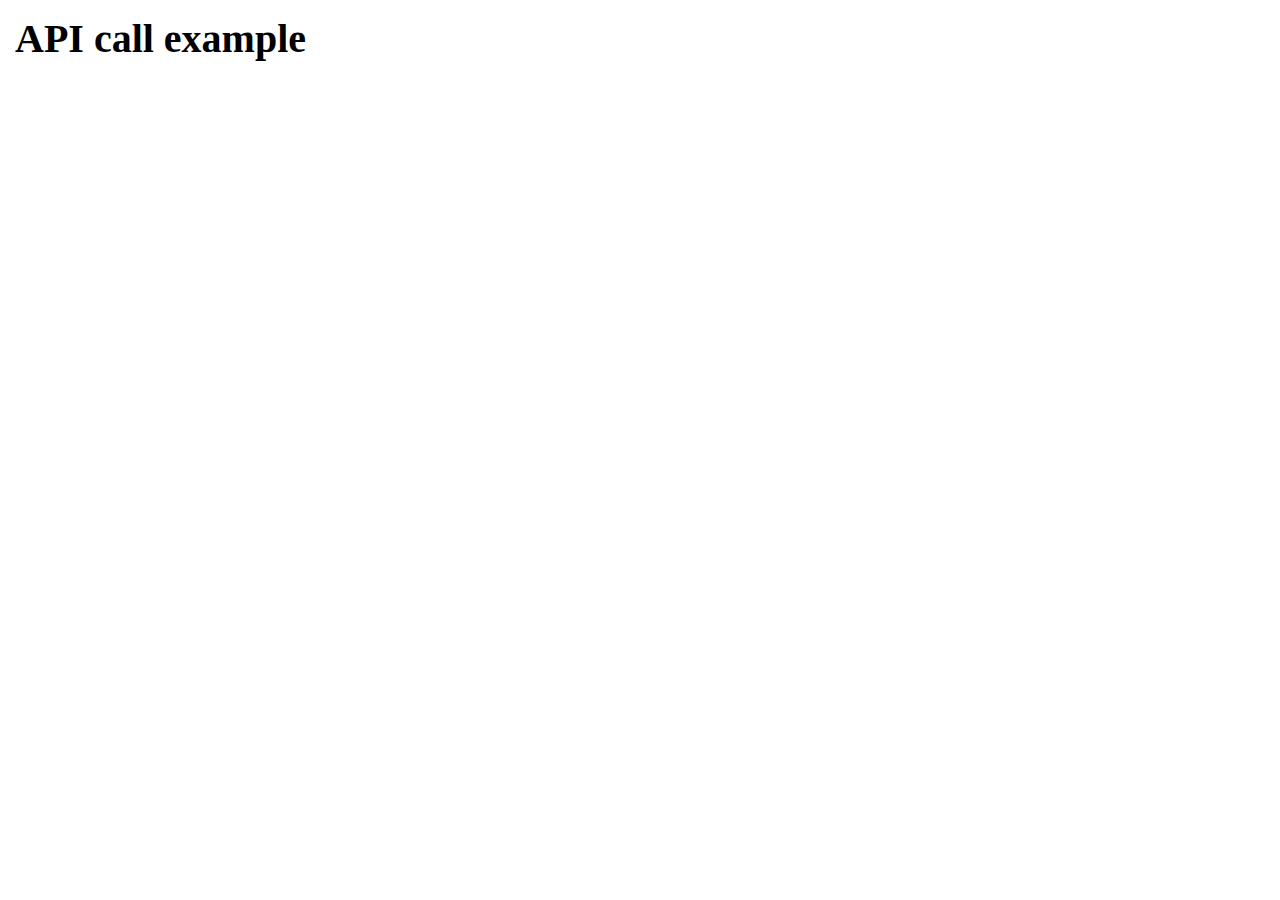
<file: API calling/index.html>
<!DOCTYPE html>
<html lang="en">
<head>
    <meta charset="UTF-8">
    <meta name="viewport" content="width=device-width, initial-scale=1.0">
    <link rel="stylesheet" href="./style.css">
    <script src="./script.js" defer></script>
    <title>API Calling</title>
</head>
<body>
   <div class="container">
    <h1>API call example</h1>
    <div class="post-list-cont">
        
    </div>
   </div>



   
    

</body>
</html>
</file>
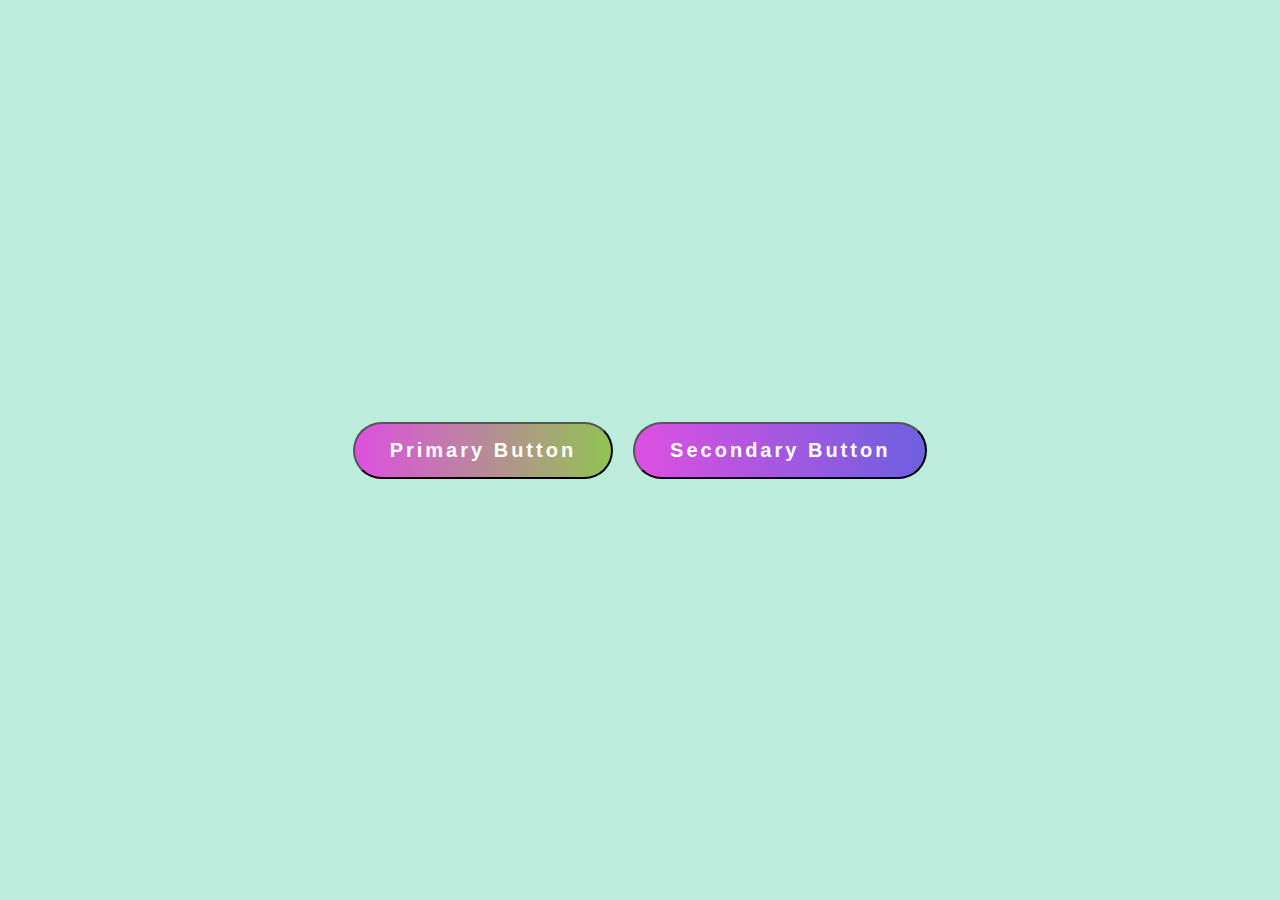
<file: ButtonRipple/index.html>
<!DOCTYPE html>
<html lang="en">
<head>
    <meta charset="UTF-8">
    <meta name="viewport" content="width=device-width, initial-scale=1.0">
    <link rel="stylesheet" href="./style.css">
    <script src="./script.js" defer></script>
    <title>Button Ripple Effects</title>
</head>
<body>
    <button class="ripple-effect Primary"> Primary Button</button>
    <button class="ripple-effect Secondary"> Secondary Button</button>
</body>
</html>
</file>
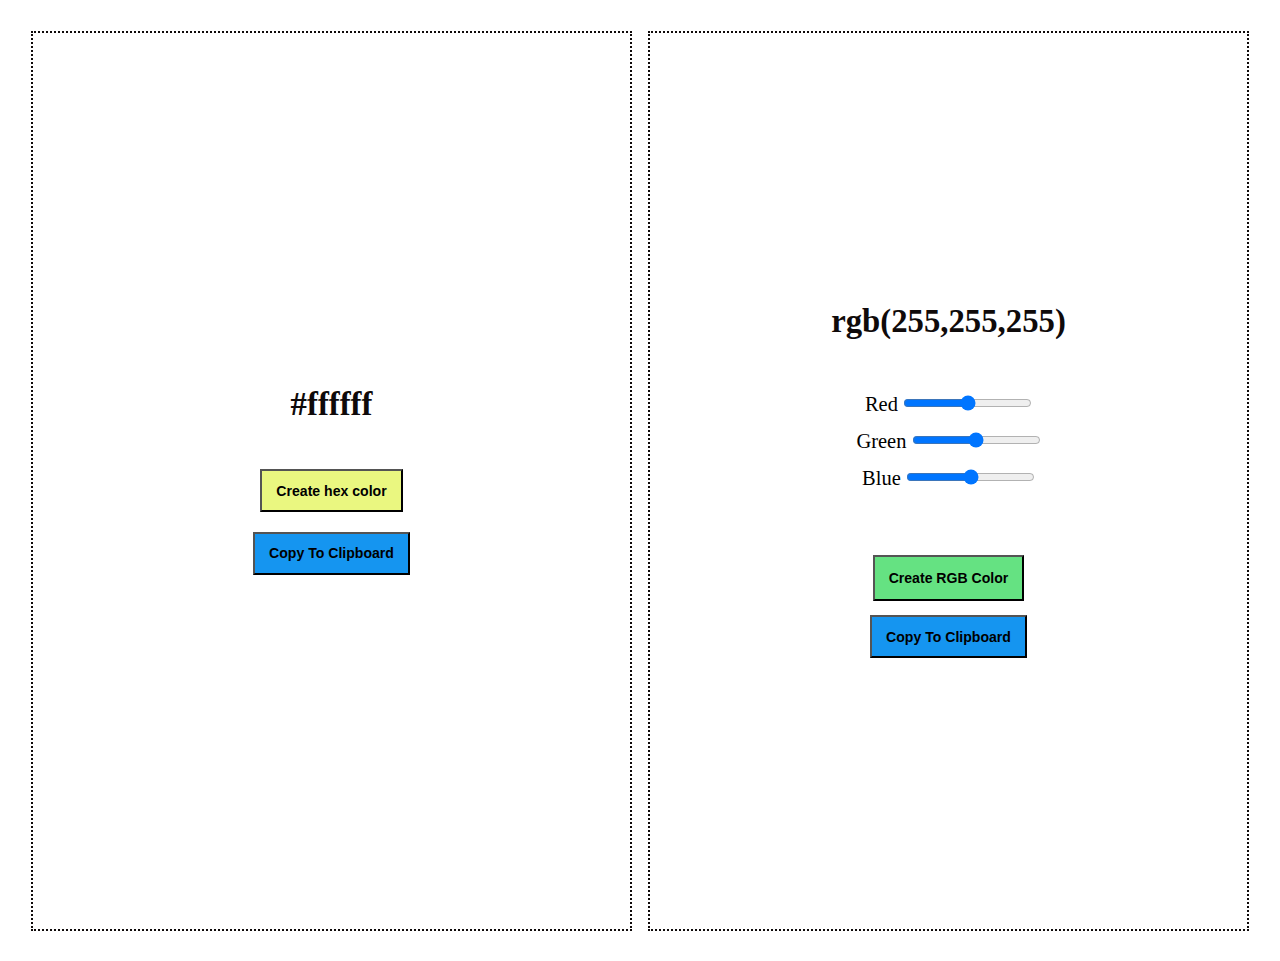
<file: ColorGenerator/index.html>
<!DOCTYPE html>
<html lang="en">
<head>
    <meta charset="UTF-8">
    <meta name="viewport" content="width=device-width, initial-scale=1.0">
    <link rel="stylesheet" href="style.css">
    <title>Random color generator</title>
</head>
<body>
   
    <div class="random_color_gen">

        <div class="hex">
            <p class="hex_val">#ffffff</p>
            <button class="hex_btn">Create hex color</button>
            <button class="copy_hex">Copy To Clipboard</button>
        </div>


        <div class="rgb">
            <p class="rgb_val">rgb(255,255,255)</p>

        <div>

        <label for="red">Red</label>
            <input type="range"
            min="o"
            max="255"
            value="o"
            id="red">
        </div>
        <div>
                <label for="green">Green</label>
            <input type="range"
            min="o"
            max="255"
            value="o"
            id="green">
            </div>
            <div>
                <label for="blue">Blue</label>
            <input type="range"
            min="o"
            max="255"
            value="o"
            id="blue">
            </div>
            

        <button id="rgb_btn">Create RGB Color</button>
        <button id="copy_rgb">Copy To Clipboard</button>
            

            
<!-- 
            <label for="blue">Blue</label>
            <input type="range"
            min="o"
            max="255"
            value="o"
            id="blue"> -->
        </div>
    </div>
<script src="script.js"></script>

</body>
</html>
</file>
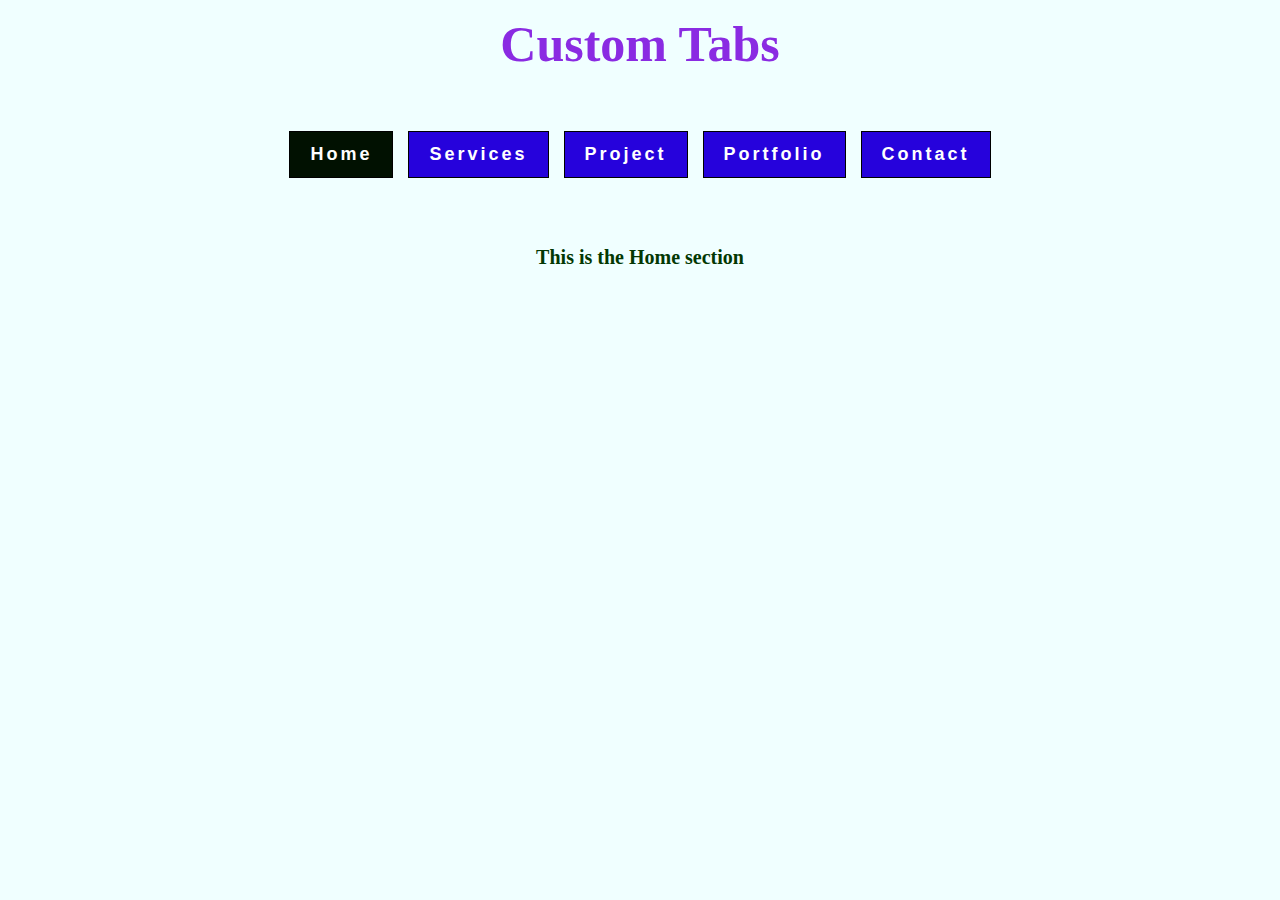
<file: CustomTabs/index.html>
<!DOCTYPE html>
<html lang="en">
<head>
    <meta charset="UTF-8">
    <meta name="viewport" content="width=device-width, initial-scale=1.0">
    <link rel="stylesheet" href="./style.css">
    <script src="./script.js" defer></script>
    <title>Custom Tabs</title>
</head>
<body>

    <div class="container">
        <h1>Custom Tabs</h1>
        <div class="btn-wrapper">
            <button data-id="home" class="tab-btn active">Home</button>
            <button data-id="services" class="tab-btn">Services</button>
            <button data-id="project" class="tab-btn">Project</button>
            <button data-id="portfolio" class="tab-btn">Portfolio</button>
            <button data-id="contact" class="tab-btn">Contact</button>
        </div>


        <div class="content-wrapper">
            <p id="home"class="content active">This is the Home section</p>
            <p id="services" class="content">This is the service section</p>
            <p id="portfolio" class="content">This is the portflio section</p>
            <p id="project" class="content">This is the Project section</p>
            <p id="contact" class="content">This is the contact section</p>
        </div>
    </div>
</body>
</html>
</file>
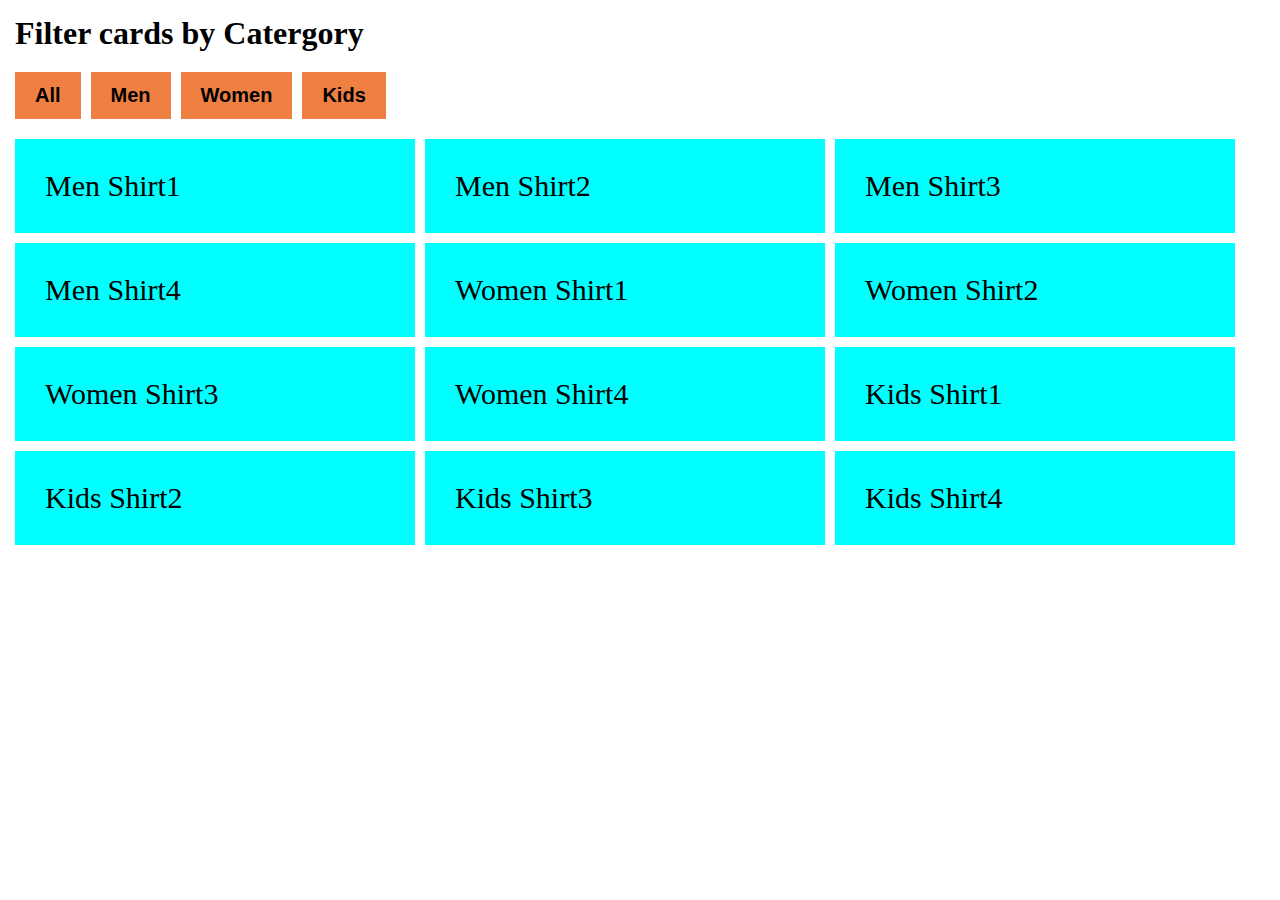
<file: filter/index.html>
<!DOCTYPE html>
<html lang="en">
<head>
    <meta charset="UTF-8">
    <meta name="viewport" content="width=device-width, initial-scale=1.0">
    <link rel="stylesheet" href="./style.css">
    <script src="./script.js" defer></script>
    <title>Filter</title>
</head>
<body>
    <h1>Filter cards by Catergory</h1>
    
    <div class="filter-button-wrapper"></div>
    <div class="content-wrapper"></div>
    
    
</body>
</html>
</file>
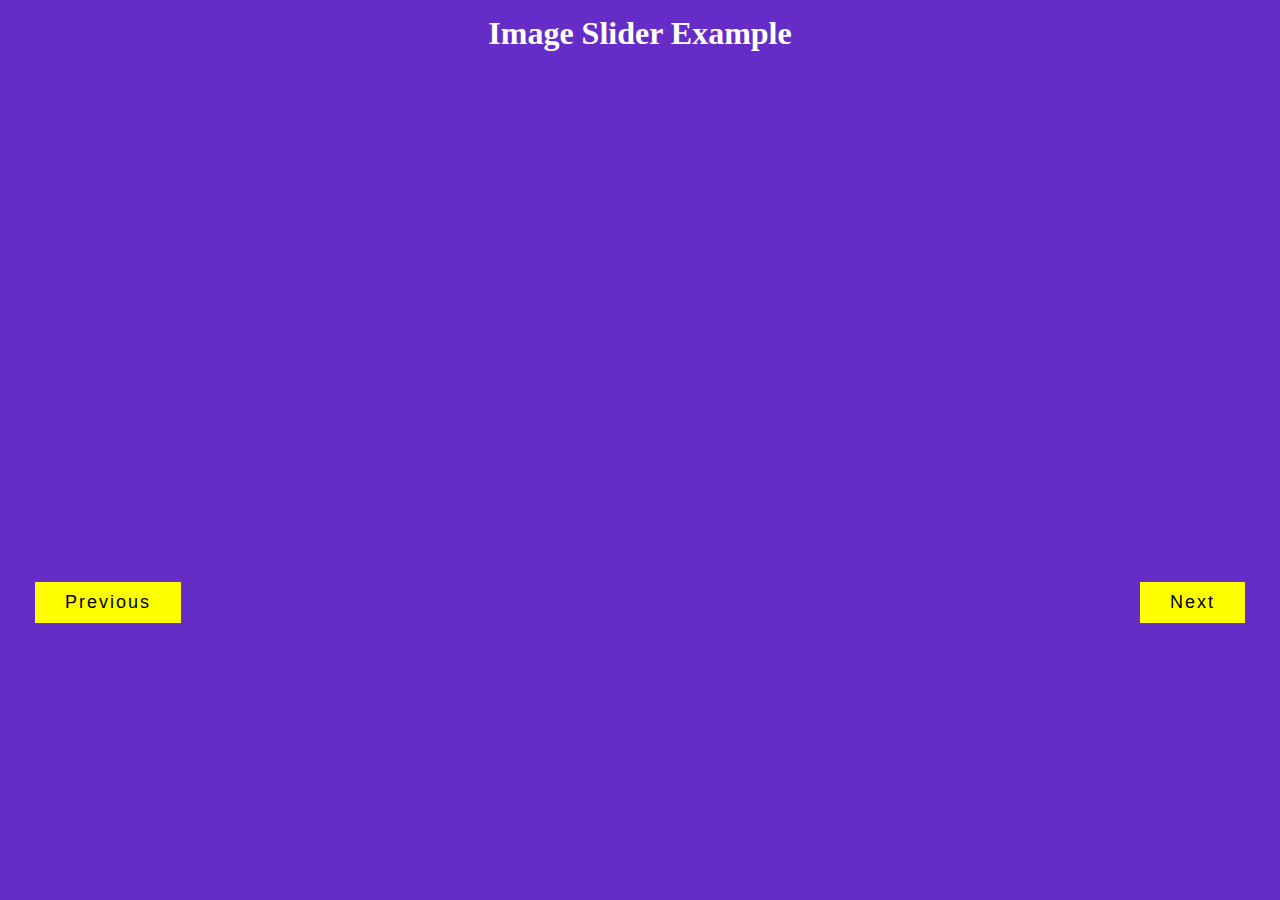
<file: ImageSlider_UsingAPI/index.html>
<!DOCTYPE html>
<html lang="en">
<head>
    <meta charset="UTF-8">
    <meta name="viewport" content="width=device-width, initial-scale=1.0">
    <link rel="stylesheet" href=".\style.css">
    <script src=".\script.js" defer></script>

    <title>Image Slider</title>
</head>
<body>
    <h1>Image Slider Example </h1>
    <div class="slider">    </div>
    
    
    <div class="btn_cont">
    <button class="btn-slide-prev">
        Previous
    </button>
         <div class="dot_cont">
            <!-- <span class="dot active" data-slide="0"></span> -->
         </div>

         <button class="btn-slide-next">
        Next
    </button>
    </div>

    
   
</body>
</html>
</file>
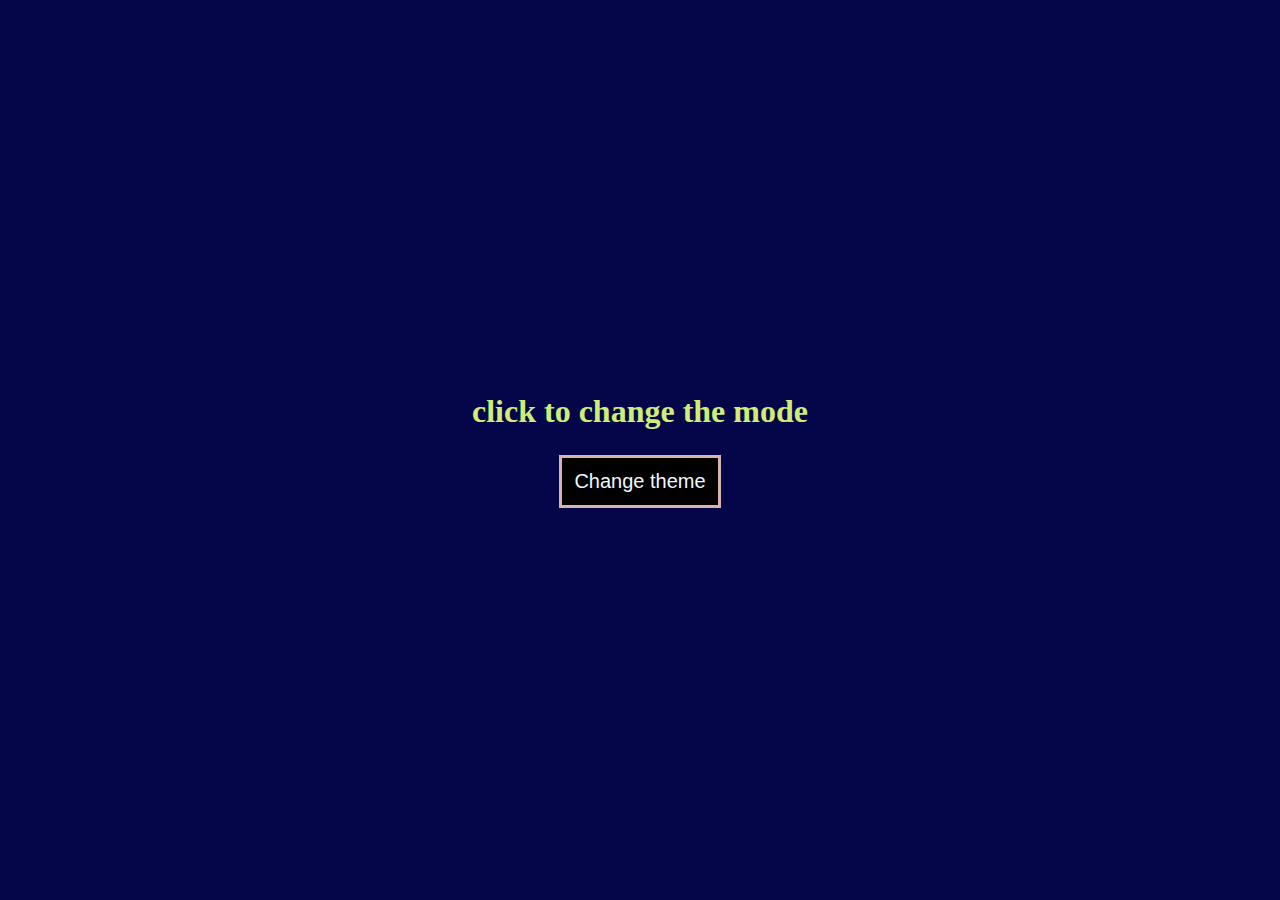
<file: LightAndDarkToggle/index.html>
<!DOCTYPE html>
<html lang="en">
<head>
    <meta charset="UTF-8">
    <meta name="viewport" content="width=device-width, initial-scale=1.0">
    <link rel="stylesheet" href=".\style.css">
    <script src=".\script.js" defer></script>
    <title>Light and Dark toggle</title>
</head>
<body class="light">
    <div class="container">
        <h1>click to change the mode</h1>
        <button class="change_theme_btn light">Change theme </button>
    </div>
    

</body>
</html>
</file>
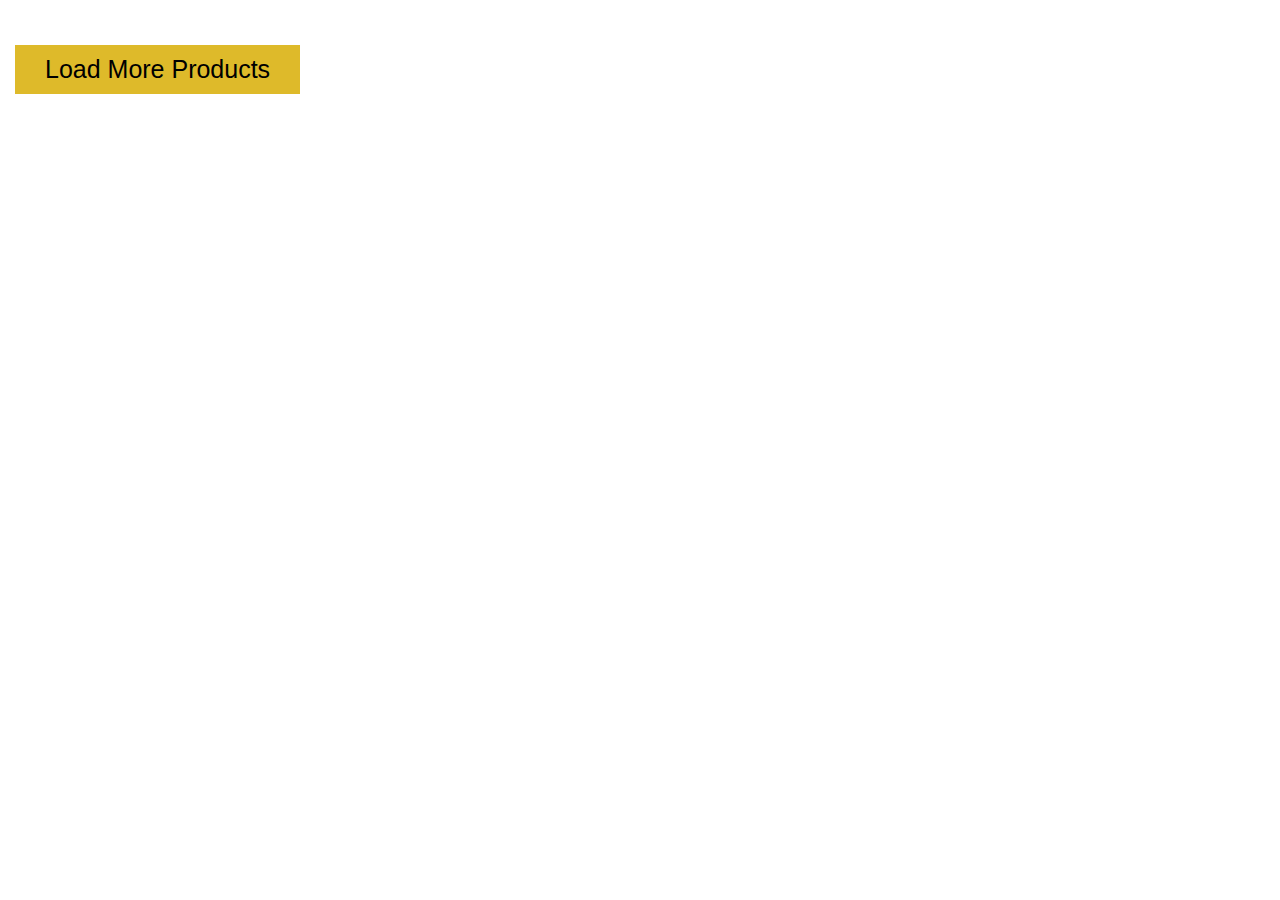
<file: LoadMoreData_UsingAPI/index.html>
<!DOCTYPE html>
<html lang="en">
<head>
    <meta charset="UTF-8">
    <meta name="viewport" content="width=device-width, initial-scale=1.0">
    <link rel="stylesheet" href=".\style.css">
    <script src=".\script.js" defer></script>
    <title>loading data</title>
</head>
<body>
   <div class="product-cont"></div>
   <button class="load_more_btn">Load More Products</button>
</body>
</html>
</file>
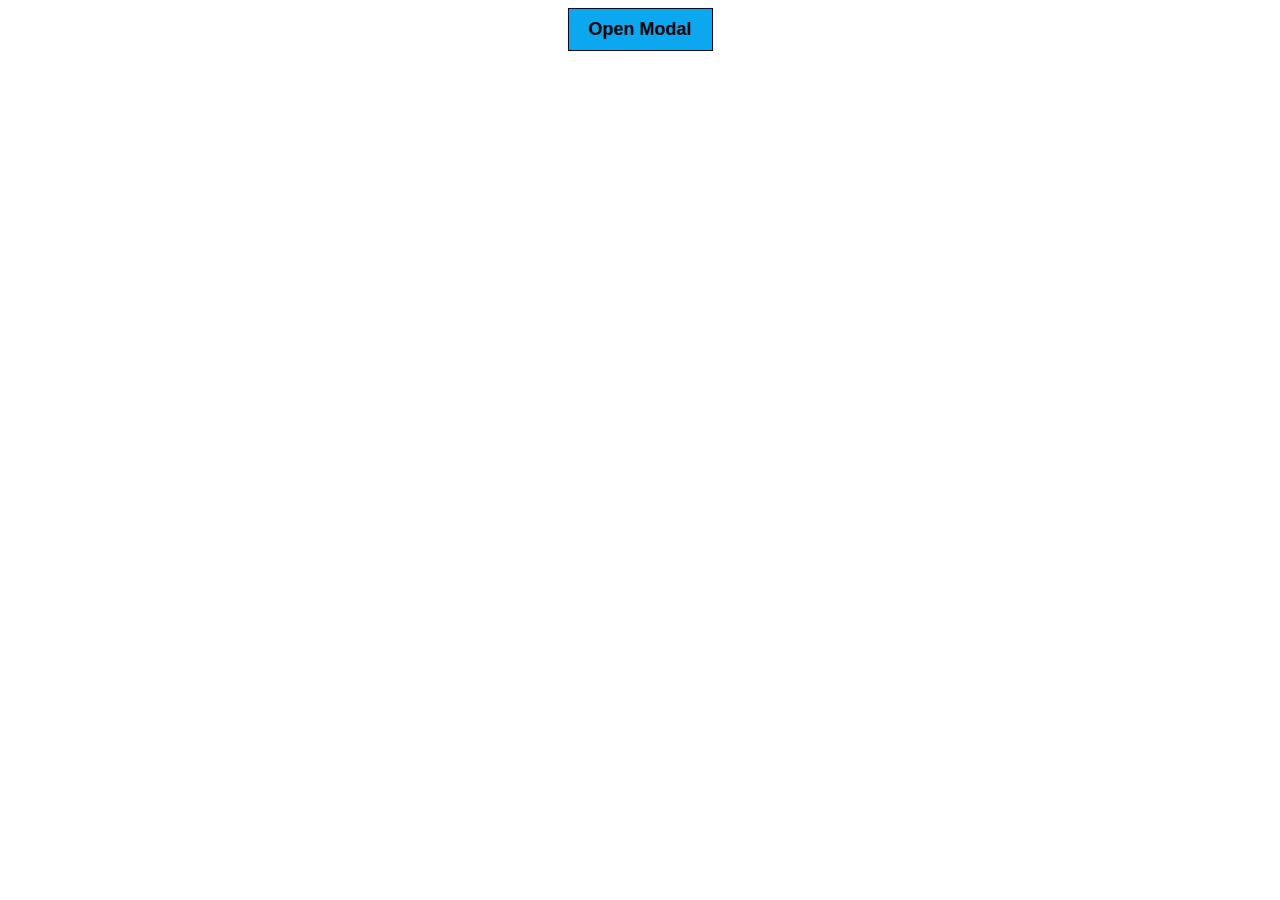
<file: Modal_Animation/index.html>
<!DOCTYPE html>
<html lang="en">
<head>
    <meta charset="UTF-8">
    <meta name="viewport" content="width=device-width, initial-scale=1.0">
    <link rel="stylesheet" href="./style.css">
    <script src="./script.js" defer></script>
    <title>Modules</title>
</head>
<body>
    <button class="openModal">Open Modal</button>

    <div class="modal_background">
        <div class="modal">
            <button class="close_btn">Close Modal</button>
            <p>It acknowledges that difficulties are part of the journey but reframes them as a source of strength, with "the struggle you're in today develops the strength you need tomorrow</p>

            <div class="buttons">
                <button class="close">Exit</button>
                <!--     -->

            </div>
        </div>
    </div>
</body>
</html>
</file>
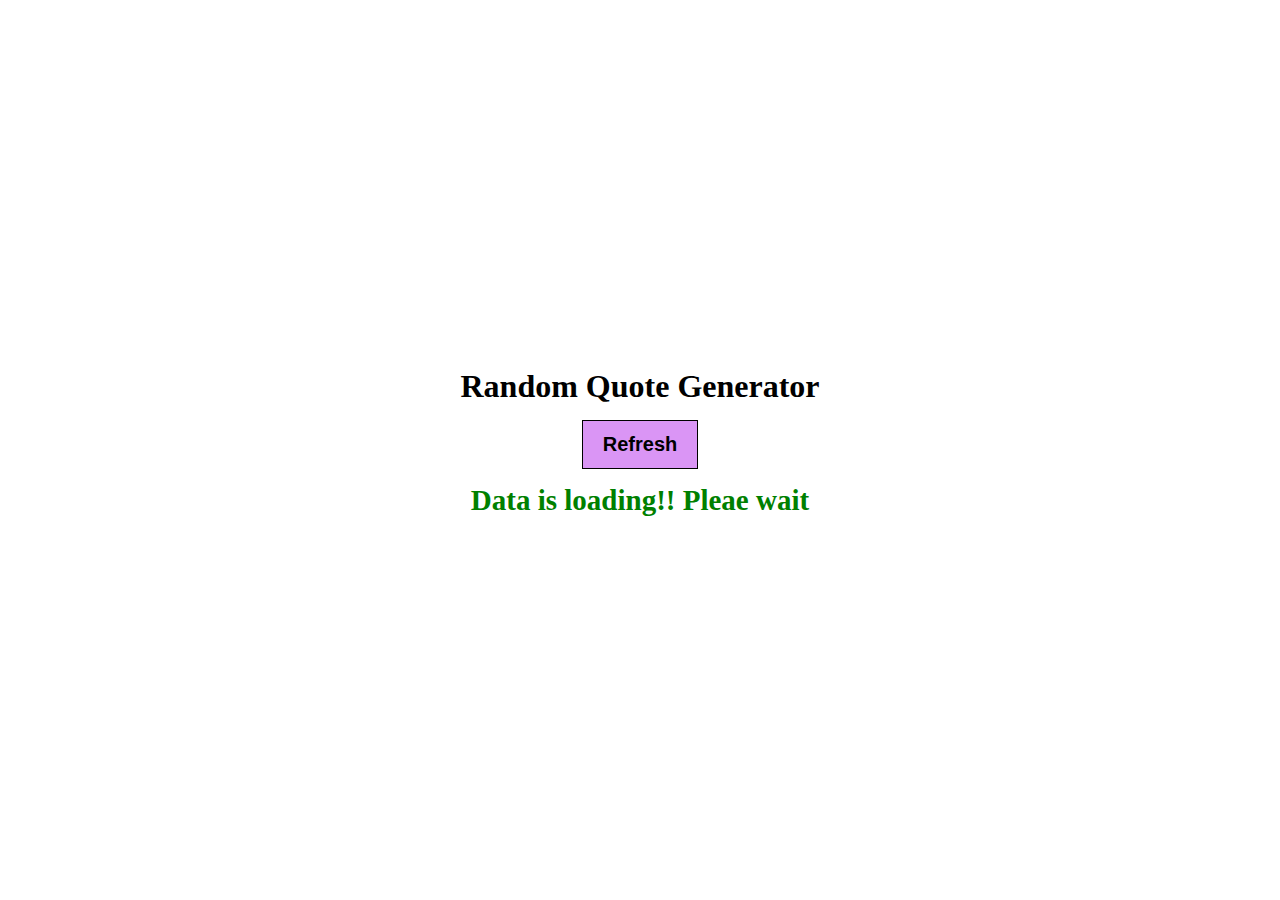
<file: RandomQuoteGen_UsingAPI/index.html>
<!DOCTYPE html>
<html lang="en">
<head>
    <meta charset="UTF-8">
    <meta name="viewport" content="width=device-width, initial-scale=1.0">
    <link rel="stylesheet" href=".\style.css">
    <script src=".\script.js" defer></script>
    <title>Random Quote Generator</title>
</head>
<body>
    <div class="container">
        <h1>Random Quote Generator</h1>
        <button class="btn">Refresh</button>
        <div class="loading_data">Data is loading!! Pleae wait</div>
        <div class="quote-wrapper hide" ></div>
    </div>
    
</body>
</html>
</file>
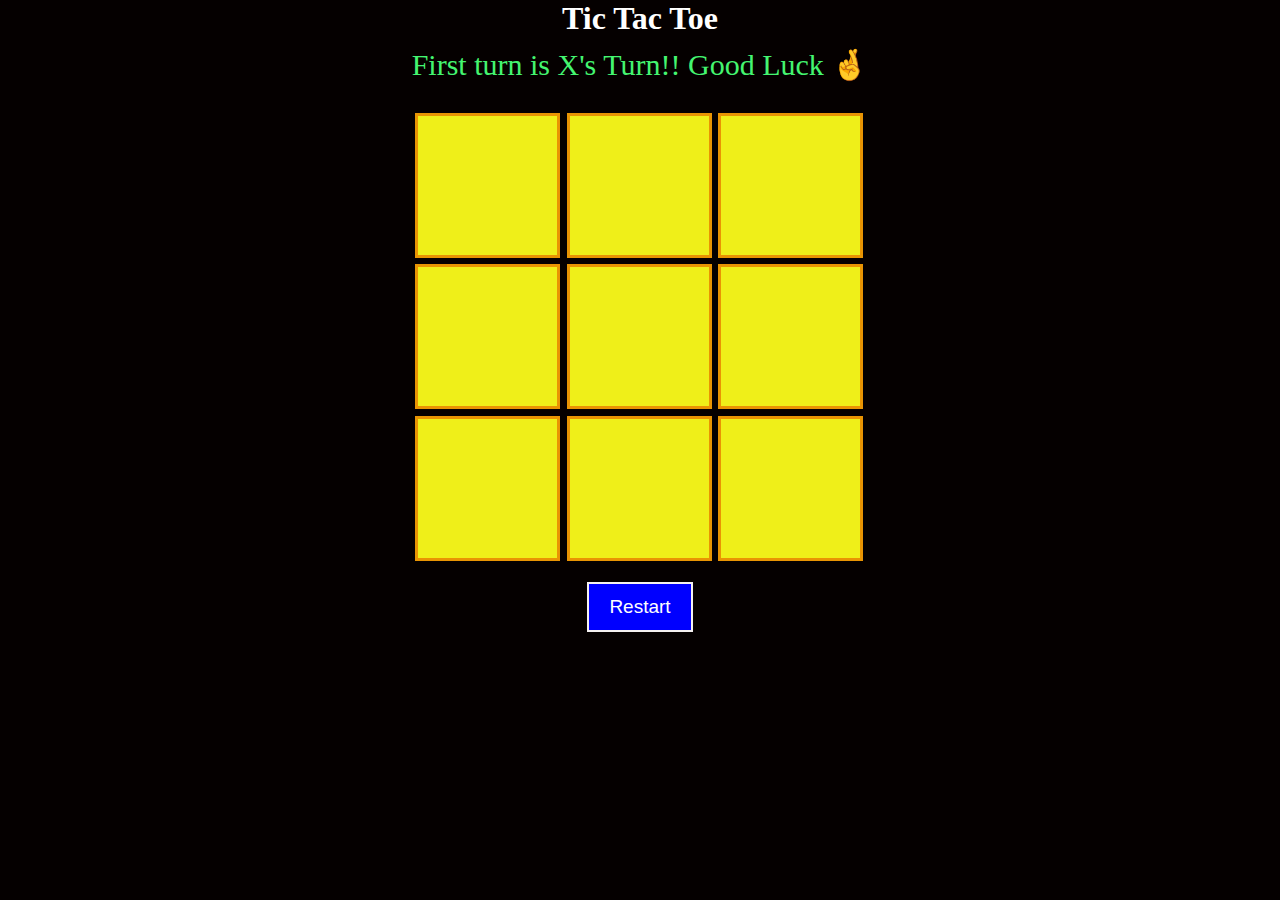
<file: Tic_Tac_toe/index.html>
<!DOCTYPE html>
<html lang="en">
<head>
    <meta charset="UTF-8">
    <meta name="viewport" content="width=device-width, initial-scale=1.0">
    <link rel="stylesheet" href="./style.css">
    <script src="./script.js" defer></script>
    <title>Tic Tac Toe</title>
</head>
<body>
    <h1>Tic Tac Toe</h1>
    <p class="message"></p> 

    <div class="board">
        <div class="square" id="square0"></div>
        <div class="square" id="square1"></div>
        <div class="square" id="square2"></div>
        <div class="square" id="square3"></div>
        <div class="square" id="square4"></div>
        <div class="square" id="square5"></div>
        <div class="square" id="square6"></div>
        <div class="square" id="square7"></div>
        <div class="square" id="square8"></div>


    </div>

    
    <button class="reset">Restart</button>
</body>
</html>
</file>
<file: API calling/style.css>
*{
    margin: 0;
    padding: 0;
    box-sizing: border-box;
}

body{
    padding: 15px;

}
h1{
    font-size: 40px;
    margin-bottom: 30px;

}

.post-list-cont{
    display: flex;
    flex-direction: column;
    gap:20px;
}
.post-item{
    display: flex;
    flex-direction: column;
    gap:10px;
    border: 1px solid black;
    padding: 10px;
    background-color: rgb(4, 91, 84);
}

.post-item h3{
    color:white;
    font-size: 20px;
}
.post-item p{
    color:rgb(192, 239, 188);
    font-size: 18px;
}
</file>
<file: ButtonRipple/style.css>
*{
    margin: 0;
    padding: 0;
    box-sizing: border-box;
}

body{
    display: flex;
    justify-content: center;
    align-items: center;
    height: 100vh;
    background-color: rgb(188, 236, 220);
}
.ripple-effect.Primary{
    position: relative;
    padding: 15px 35px;
    display: inline-block;
    margin: 10px;
    font-size: 20px;
    letter-spacing: 3px;
    border-radius: 40px;
    cursor: pointer;
    overflow:hidden;
    color: white;
    font-weight: bold;
    background: linear-gradient(90deg,rgb(222, 80, 225),rgb(146, 195, 82));
}
.ripple-effect.Secondary{
    position: relative;
    padding: 15px 35px;
    display: inline-block;
    margin: 10px;
    font-size: 20px;
    letter-spacing: 3px;
    border-radius: 40px;
    cursor: pointer;
    overflow:hidden;
    color: white;
    font-weight: bold;
    background: linear-gradient(90deg,rgb(222, 80, 225),rgb(109, 96, 223));
}

.ripple-effect > span{
    position: absolute;
    background-color: rgba(249, 43, 1, 0.351);
    transform: translate(-50%, -50%);
    pointer-events: none;
    border-radius: 50%;
    animation: rippleEffectAnimation 1s linear infinite;
}


@keyframes rippleEffectAnimation {

    0%{
        height: 0;
        width: 0;
    }
    100%{
        height: 400px;
        width: 400px;
    }
}
</file>
<file: ColorGenerator/style.css>
*{
    padding: 0;
    margin: 0;
    box-sizing: border-box;
    
}
body{
    padding:2.4vw;
    font-size: 2.4vw;
}
.random_color_gen{
    display: flex;
    gap:1.2vw;
    font-size: 2.1vw;
}
.hex,.rgb{
min-height: 100vh;
flex:1;

}
.hex_btn{

    padding: 0.9vw 1.1vw;
    cursor: pointer;
    font-size: 1.1vw;
    font-weight: bold;
    background-color: rgb(234, 247, 128);
}

.rgb{
    display: flex;
    flex-direction: column;
    gap:1.1vw;
}
.hex{
    background-color: #ffffff;
    padding: 1.1 vw;
    display: flex;
    justify-content: center;
    align-items: center;
    flex-direction: column;
    gap:1.56vw;
    border:0.2vw dotted #0f0a0a;
    
}
.hex_val{
    font-size: 2.56vw;
    font-weight: bold;
    color: #0f0a0a;
    padding-bottom: 2vw;
}
.rgb{
    background-color: #ffffff;;
    padding: 1.1 vw;
    display: flex;
    justify-content: center;
    align-items: center;
    border:0.2vw dotted #0f0a0a;
    font-size: 1.6vw;
    
    
}
.rgb_val{
    font-size: 2.56vw;
    font-weight: bold;
   color: #0f0a0a;
   padding-bottom: 3vw;
}

#rgb_btn{

    margin-top: 4vw;
    padding: 1vw 1.1vw;
    cursor: pointer;
    font-size: 1.1vw;
    font-weight: bold;
    background-color: rgb(101, 226, 130);
}

#copy_rgb, .copy_hex{

     padding: 0.9vw 1.1vw;
    cursor: pointer;
    font-size: 1.1vw;
    font-weight: bold;
    background-color: rgb(21, 149, 240);

}
</file>
<file: CustomTabs/style.css>
*{
    margin:0;
    padding: 0;
    box-sizing: border-box;
}


body{
    text-align: center;
    background-color: azure;
}

h1{
    font-size: 50px;
    color: blueviolet;
    margin-bottom: 40px;
    margin-top: 15px;
}

.btn-wrapper{
    display: flex;
    justify-content: center;
    align-items: center;
    gap:15px;
    padding-bottom: 18px;
    padding-top: 18px;

}

.btn-wrapper button{
    border: 1px solid black;
    padding: 12px 20px;
    background-color: rgb(38, 2, 220);
    color: white;
    font-weight: bold;
    letter-spacing: 3px;
    font-size: 18px;
    cursor:pointer;
}

.btn-wrapper button.active{
    background-color: rgb(1, 17, 1);
}
.content{
    display: none;
  font-size: 20px;
    font-weight: bolder;
    margin-top: 50px;
    color: rgb(3, 56, 3);
}

.content.active{
    display: block;
}
</file>
<file: filter/style.css>
*{
    margin: 0;
    padding: 0;
    box-sizing: border-box;
}
body{
    padding: 15px;

}
.filter-button-wrapper{
    display: flex;
    gap: 10px;
    margin: 20px 0px;
}

.filter-button-wrapper button{
    padding: 12px 20px;
    font-size: 20px;
    font-weight: bold;
    border: none;
    background-color: rgb(240, 127, 66);
}
.content-wrapper{
    display: flex;
    flex-wrap: wrap;
    gap: 10px;
}


.content-wrapper .card{
width:32%;
padding:30px;
background-color: aqua;
font-size: 30px;
}
.hide{
    display: none;
}
</file>
<file: Modal_Animation/style.css>
*{
    padding:0;
    box-sizing: border-box;
}

.modal_background{

    display: none;
    background-color: black;
    position: fixed;
    top: 0;
    left: 0;
    width: 100%;
    height: 100%;
    z-index: 1;
}


.modal{
    background-color: beige;
    position:absolute;
    top: 50%;
    left: 50%;
    transform: translate(-50%, -50%);
    width: 400px;
    padding: 20px;
    border-radius: 8px;
    display: flex ;
    flex-direction: column;
    gap:20px;
    animation-name: animateModal;
    animation-duration: 2s;


}


@keyframes animateModal {
    from{
        top:-200px;
        opacity: 0;
    }
    to{
        top: 50%;
        opacity: 1;
    }
}
button{
    padding: 10px 20px;
    border: 1px solid black;
    background-color: rgb(11, 167, 239);
    font-size: 18px;
    font-weight: bold;
    cursor: pointer;

}
body{
    text-align: center;
}
</file>
<file: Tic_Tac_toe/style.css>
*{
    margin: 0;
    padding: 0;
    box-sizing: border-box;
    background-color: rgb(5, 0, 0);
}
h1{
    text-align: center;
    color: hsl(0, 0%, 100%)
}
.message{
    display: flex;
    align-items: center;
    justify-content:center ;
    color: rgb(68, 245, 112);
    font-size: 30px;
    padding-top: 10px;
}

.square{
    height: 145px;
    width: 145px  ;
    border: 3px solid rgb(233, 148, 3);
    font-size: 40px;
    display: flex;
    align-items: center;
    justify-content: center;
    cursor: pointer;
    background-color: rgb(239, 239, 25);
}

.board{
    margin-left: auto;
    margin-right: auto;
    margin-top: 30px;
    margin-bottom: 20px;
    height: 450px;
    width: 450px;
    display: flex;
    align-items: center;
    justify-content: center;
    display: grid;
    grid-template-columns: repeat(3,1fr);
    gap:5px
}

.reset{
    display: block;
    margin-left: auto;
    margin-right: auto;
    padding: 12px 20px;
    border: 2px solid rgb(245, 241, 241);
    background-color: blue;
    font-weight: bolc;
    color: white;
    font-size: 19px;
    cursor: pointer;

}
</file>
